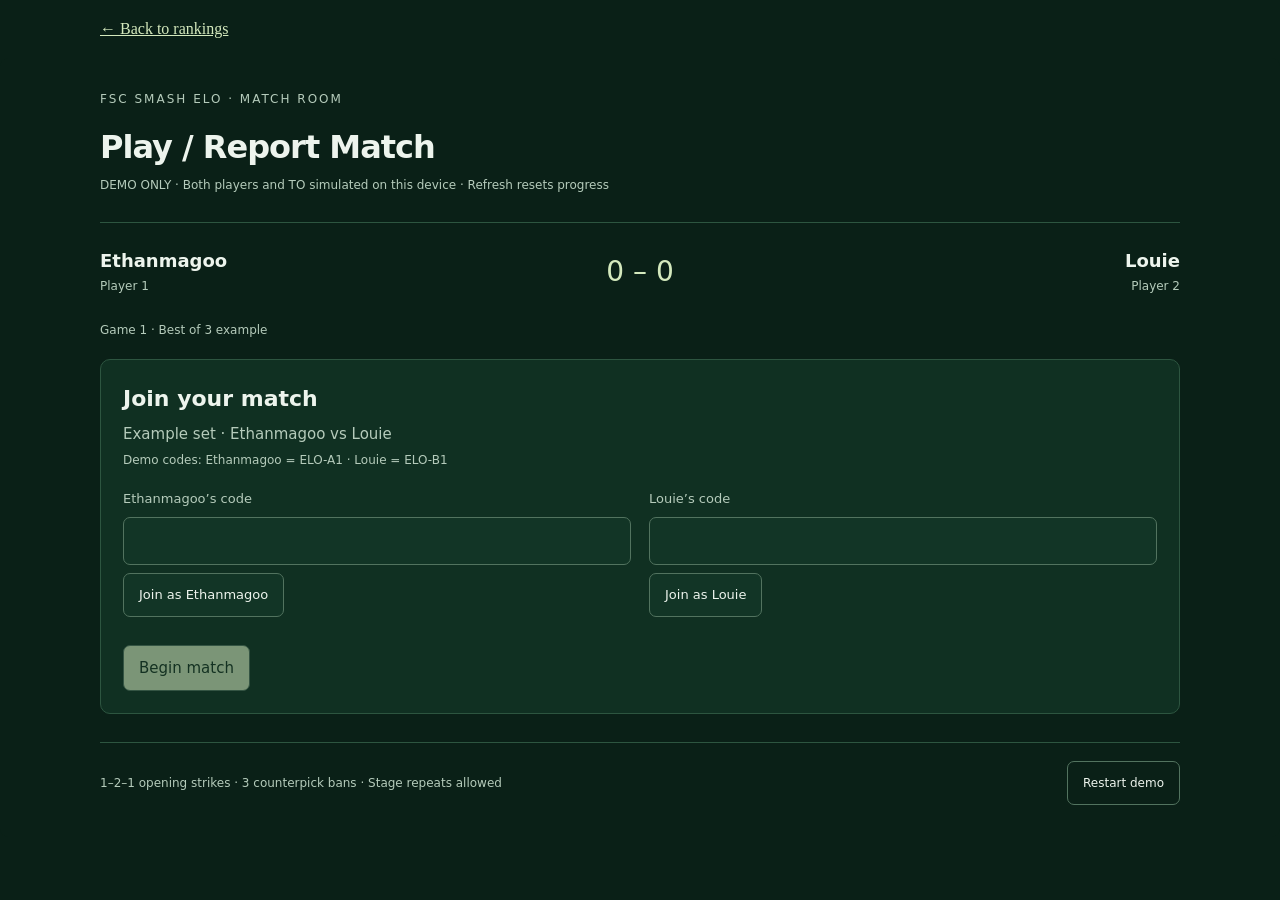
<file: firebase-experiment/public/match-demo.html>
<!doctype html>
<html lang="en"><head><meta charset="utf-8"><meta name="viewport" content="width=device-width,initial-scale=1"><title>Match flow demo · FSC Smash Elo</title><style>body{margin:0;background:#0a2017}a{color:#d4e9bd}.demo-back{display:block;max-width:1080px;margin:20px auto;padding:0 32px}</style></head><body><a class="demo-back" href="index.html">← Back to rankings</a><style>
#fsc-stage{background:#0a2017;color:#edf4ed;font:15px/1.5 system-ui,sans-serif;padding:32px;border-radius:8px}#fsc-stage *{box-sizing:border-box}#fsc-stage [hidden]{display:none!important}#fsc-stage .inner{max-width:1080px;margin:auto}#fsc-stage .eyebrow{font-size:12px;letter-spacing:2px;color:#b5cbbb;padding-right:85px}#fsc-stage h1{font-size:32px;line-height:1.2;letter-spacing:-1px;margin:20px 0 10px}#fsc-stage h2{font-size:22px;margin:0 0 8px}#fsc-stage p{color:#b5cbbb;margin:6px 0}#fsc-stage .small{font-size:12px;color:#b5cbbb}#fsc-stage header{border-bottom:1px solid #2d5540;padding-bottom:22px}#fsc-stage .scoreboard{display:grid;grid-template-columns:1fr auto 1fr;gap:20px;align-items:center;margin:24px 0}#fsc-stage .scoreboard .right{text-align:right}#fsc-stage .score{font-size:28px;color:#d4e9bd;white-space:nowrap}#fsc-stage .scoreboard strong{display:block;font-size:18px}#fsc-stage button,#fsc-stage select,#fsc-stage input{font:inherit;border:1px solid #52735f;background:#123526;color:#edf4ed;border-radius:7px;padding:11px 15px;min-height:44px}
#fsc-stage .tile{position:relative;border:2px solid #52735f;transition:border-color .15s}
#fsc-stage .tile:disabled{opacity:1;cursor:not-allowed}
#fsc-stage .tile:focus-visible{outline:3px solid #fff;outline-offset:3px}
#fsc-stage .tile .space{height:auto;aspect-ratio:16/9;position:relative;overflow:hidden;isolation:isolate;background:linear-gradient(150deg,#244f39,#10271f);letter-spacing:0}
#fsc-stage .stage-image{width:100%;height:100%;object-fit:cover;position:absolute;inset:0;z-index:1}
#fsc-stage .stage-placeholder{display:flex;flex-direction:column;align-items:center;gap:5px;text-align:center;padding:12px}
#fsc-stage .stage-placeholder b{font-size:26px;color:#e0efdc}
#fsc-stage .stage-placeholder span{font-size:11px}
#fsc-stage .strike-mark{position:absolute;inset:0;z-index:3;display:none;align-items:center;justify-content:center;background:#180a0b66}
#fsc-stage .strike-mark::before,#fsc-stage .strike-mark::after{content:"";position:absolute;width:65%;height:9px;background:#ff6969;border-radius:3px;box-shadow:0 0 0 2px #2a0d0d}
#fsc-stage .strike-mark::before{transform:rotate(35deg)}
#fsc-stage .strike-mark::after{transform:rotate(-35deg)}
#fsc-stage .tile.banned .strike-mark,#fsc-stage .tile.pending-ban .strike-mark{display:flex}
#fsc-stage .tile.pending-ban{border-color:#ffbd83}
#fsc-stage .tile.pending-ban .strike-mark{background:#180a0b33}
#fsc-stage .tile.banned{border-color:#a95454}
#fsc-stage .tile.banned .stage-image{filter:brightness(.4) saturate(.3)}
#fsc-stage .tile.banned strong{text-decoration:none}
#fsc-stage .tile.unavailable .space{filter:grayscale(1);opacity:.45}
#fsc-stage .tile.unavailable strong,#fsc-stage .tile.unavailable small{opacity:.55}
#fsc-stage .tile.picked{border-color:#d4e9bd;box-shadow:0 0 0 2px #d4e9bd}
#fsc-stage .stage-state{display:block;padding:3px 12px 12px;min-height:35px;font-size:12px;font-weight:600;color:#d4e9bd}
#fsc-stage .tile.banned .stage-state{color:#ff9898}
#fsc-stage .tile.pending-ban .stage-state{color:#ffce9d}
#fsc-stage .ready-art{position:relative;aspect-ratio:16/9;max-width:520px;background:#1c3d2d;border-radius:8px;overflow:hidden;display:flex;align-items:center;justify-content:center}
@media(prefers-reduced-motion:reduce){#fsc-stage .tile{transition:none}}

#fsc-stage input{font:inherit;border:1px solid #52735f;background:#123526;color:#edf4ed;border-radius:7px;padding:11px 15px;min-height:44px}#fsc-stage button:hover:enabled{border-color:#d4e9bd;background:#214d36}#fsc-stage button:disabled{opacity:.55}#fsc-stage button.primary{background:#d4e9bd;color:#173322}#fsc-stage .panel{background:#103022;border:1px solid #2d5540;border-radius:10px;padding:22px;margin:20px 0}#fsc-stage .pair{display:grid;grid-template-columns:1fr 1fr;gap:18px;margin:20px 0}#fsc-stage label{display:block;color:#b5cbbb;font-size:13px}#fsc-stage select{display:block;width:100%;margin-top:7px;font-size:16px}#fsc-stage .actions{display:flex;gap:12px;flex-wrap:wrap;margin-top:20px}#fsc-stage .grid{display:grid;grid-template-columns:repeat(4,minmax(0,1fr));gap:12px;margin-top:20px}#fsc-stage .tile{padding:0;text-align:left;overflow:hidden;min-width:0}#fsc-stage .tile .space{height:auto;aspect-ratio:16/9;background:#1c3d2d;display:flex;align-items:center;justify-content:center;color:#b2c7b6;font-size:12px;letter-spacing:1px}#fsc-stage .tile strong{display:block;padding:12px 12px 3px;font-size:14px;overflow-wrap:anywhere}#fsc-stage .tile small{display:block;padding:0 12px 12px;color:#b5cbbb;font-size:12px}#fsc-stage .tile[aria-pressed=true]{border:2px solid #d4e9bd;background:#294b34}#fsc-stage .tile.banned .space{background:#322e26;color:#dfc6ac}#fsc-stage .tile.banned strong{text-decoration:line-through}#fsc-stage .turn{border-left:3px solid #d4e9bd;padding-left:16px;margin-top:22px}#fsc-stage .ready-stage{font-size:30px;color:#d4e9bd;margin:18px 0;overflow-wrap:anywhere}#fsc-stage ol{color:#b5cbbb;padding-left:24px;font-size:13px}#fsc-stage footer{border-top:1px solid #2d5540;margin-top:28px;padding-top:18px;display:flex;justify-content:space-between;align-items:center;flex-wrap:wrap;gap:14px}#fsc-stage .restart{font-size:12px;background:transparent}#fsc-stage .winner-buttons{display:flex;gap:12px;flex-wrap:wrap}#fsc-stage .history-item{padding:12px 0;border-bottom:1px solid #2d5540}#fsc-stage .status{min-height:24px}@media(max-width:650px){#fsc-stage{padding:24px 16px}#fsc-stage .grid{grid-template-columns:repeat(2,minmax(0,1fr))}#fsc-stage .pair{grid-template-columns:1fr}#fsc-stage .scoreboard{gap:10px}#fsc-stage .scoreboard strong{font-size:15px}#fsc-stage h1{font-size:26px}#fsc-stage .panel{padding:16px}}
#fsc-stage input{display:block;width:100%;margin:8px 0;font-size:16px}#fsc-stage #st-joined-a,#fsc-stage #st-joined-b{display:block;margin-top:8px}#fsc-stage .panel h3{margin-top:0}


#fsc-stage .inner{max-width:1664px}
#fsc-stage .inner> :not(#st-selection){max-width:1080px;margin-left:auto;margin-right:auto}
#fsc-stage #st-selection> :not(#st-grid){max-width:1080px;margin-left:auto;margin-right:auto}
#fsc-stage #st-selection>.turn{text-align:center;border:0;padding-left:0}
#fsc-stage #st-selection>.small{text-align:center}
#fsc-stage #st-selection>.actions{justify-content:center}
#fsc-stage #st-grid{display:block}
#fsc-stage .stage-group{margin:32px 0}
#fsc-stage .stage-group h3{text-align:center;color:#b5cbbb;font-size:14px;font-weight:500;letter-spacing:1px;margin:0 0 18px}
#fsc-stage .stage-row{display:flex;flex-wrap:wrap;justify-content:center;gap:24px 16px}
#fsc-stage .stage-row .tile{flex:0 1 320px;max-width:100%;display:flex;flex-direction:column;text-align:center;background:transparent;border:0;cursor:pointer;border-radius:8px}
#fsc-stage .stage-row .tile:hover:enabled,#fsc-stage .stage-row .tile[aria-pressed=true]{background:transparent;border:0}
#fsc-stage .tile .space{width:100%;flex-shrink:0;border-radius:8px}
#fsc-stage .stage-caption{display:flex;flex:1;flex-direction:column;width:100%;background:transparent;color:#edf4ed;text-align:center}
#fsc-stage .tile strong{padding:12px 0 3px;font-size:16px;min-height:0}
#fsc-stage .tile small{display:none}
#fsc-stage .tile .stage-state{color:#b5cbbb;padding:0;min-height:18px;font-size:12px;font-weight:400}
#fsc-stage .tile.banned strong{text-decoration:none}
#fsc-stage .tile.banned .stage-state,#fsc-stage .tile.pending-ban .stage-state{color:#ff9898}
#fsc-stage .tile.banned{opacity:1}
#fsc-stage .tile.pending-ban .stage-image{filter:brightness(.55) saturate(.5)}
#fsc-stage .tile.picked{box-shadow:none}
#fsc-stage .tile.picked .space{box-shadow:inset 0 0 0 3px #d4e9bd;outline:3px solid #d4e9bd;outline-offset:-3px}
#fsc-stage .tile.picked .stage-state{color:#d4e9bd}
#fsc-stage .strike-mark::before,#fsc-stage .strike-mark::after{height:11px}
#fsc-stage #st-ready{text-align:center}
#fsc-stage .ready-art{width:100%;margin:20px auto 0}
#fsc-stage #st-ready .actions{justify-content:center}
#fsc-stage button:focus-visible,#fsc-stage select:focus-visible{outline:3px solid #d4e9bd;outline-offset:3px}

#fsc-stage .stage-check{position:absolute;inset:0;z-index:4;display:flex;align-items:center;justify-content:center;pointer-events:none;transform:translateY(-12%);background:#06201522}
#fsc-stage .stage-check::after{content:"";width:30%;height:80%;border-right:12px solid #91ed6a;border-bottom:12px solid #91ed6a;transform:rotate(45deg);filter:drop-shadow(0 2px 3px #071b12)}
</style>
<div id="fsc-stage"><div class="inner"><header><div class="eyebrow">FSC SMASH ELO · MATCH ROOM</div><h1>Play / Report Match</h1><p class="small">DEMO ONLY · Both players and TO simulated on this device · Refresh resets progress</p></header>
<div class="scoreboard"><div><strong>Ethanmagoo</strong><span class="small">Player 1</span></div><div class="score" id="st-score">0 – 0</div><div class="right"><strong>Louie</strong><span class="small">Player 2</span></div></div>
<p id="st-game" class="small">Game 1 · Best of 3 example</p>
<section id="st-join" class="panel"><h2>Join your match</h2><p>Example set · Ethanmagoo vs Louie</p><p class="small">Demo codes: Ethanmagoo = ELO-A1 · Louie = ELO-B1</p><div class="pair"><label>Ethanmagoo’s code<input id="st-code-a" autocomplete="off"><button id="st-join-a" type="button">Join as Ethanmagoo</button><span id="st-joined-a" role="status"></span></label><label>Louie’s code<input id="st-code-b" autocomplete="off"><button id="st-join-b" type="button">Join as Louie</button><span id="st-joined-b" role="status"></span></label></div><button id="st-begin" type="button" class="primary" disabled>Begin match</button></section>
<section id="st-characters" class="panel" hidden><h2>Choose characters</h2><p id="st-character-game"></p><div class="pair"><label>Ethanmagoo<select id="st-char-a"><option>Kazuya</option><option>Mario</option><option>Cloud</option><option>Palutena</option></select></label><label>Louie<select id="st-char-b"><option>Mii Brawler</option><option>Mario</option><option>Cloud</option><option>Palutena</option></select></label></div><p class="small">Sample character menu · Choose again for each game</p><button id="st-characters-next" type="button" class="primary">Continue to stages</button></section>
<section id="st-agree" class="panel"><h2>Agree on a stage?</h2><p>Choose the same stage to skip striking. Either player can opt for the standard process.</p><div class="pair"><label>Ethanmagoo’s choice<select id="st-choice-a"></select></label><label>Louie’s choice<select id="st-choice-b"></select></label></div><p id="st-agree-status" class="status" role="status"></p><div class="actions"><button id="st-agree-confirm" class="primary" type="button" disabled>Confirm agreed stage</button><button id="st-standard" type="button">Use stage striking</button></div></section>
<section id="st-selection" hidden><div class="turn"><h2 id="st-turn"></h2><p id="st-instruction"></p></div><p class="small">Tap stage cards to select strikes. Tap again to undo before confirming.</p><div id="st-grid" class="grid"></div><div class="actions"><button id="st-confirm" class="primary" type="button" disabled>Confirm</button></div><p id="st-progress" class="small" role="status"></p><ol id="st-log"></ol></section>
<section id="st-ready" class="panel" hidden><p class="small">STAGE LOCKED</p><h2 id="st-ready-title">Ready for game 1</h2><div id="st-stage-art" class="ready-art"></div><div id="st-stage-name" class="ready-stage"></div><p id="st-method"></p><p class="small">Record this game’s winner. Both players review the complete record before TO approval.</p><div class="actions winner-buttons"><button type="button" id="st-win-a">Ethanmagoo wins</button><button type="button" id="st-win-b">Louie wins</button></div></section>
<section id="st-complete" class="panel" hidden><h2 id="st-result"></h2><p id="st-review-status" role="status">Both players must confirm the game record below.</p><div class="actions" id="st-confirmations"><button id="st-confirm-a" type="button">Ethanmagoo confirms</button><button id="st-confirm-b" type="button">Louie confirms</button><button id="st-correct" type="button">Correct last game</button></div><div id="st-report-message" class="turn" hidden><h3>Awaiting TO approval</h3><p id="st-to-message"></p><p class="small">Results remain pending. No official statistics or Elo changes yet.</p></div><section id="st-admin" class="panel" hidden><h3>TO review · Demo controls</h3><p>Review both player confirmations and the recorded games.</p><div class="actions"><button type="button" class="primary" id="st-approve">Approve final result</button><button type="button" id="st-request-correction">Request correction</button></div></section></section>
<section id="st-history" hidden><h2>Games played</h2><div id="st-games"></div></section>
<footer><span class="small">1–2–1 opening strikes · 3 counterpick bans · Stage repeats allowed</span><button type="button" class="restart" id="st-restart">Restart demo</button></footer></div></div>
<script>
(()=>{const root=document.getElementById('fsc-stage'),q=id=>root.querySelector('#st-'+id);const names=['Ethanmagoo','Louie'];const stages=[{name:'Pokémon Stadium 2',short:'PS2'},{name:'Small Battlefield',short:'SBF'},{name:'Battlefield',short:'BF'},{name:'Town and City',short:'T&C'},{name:'Smashville',short:'SV'},{name:'Final Destination',short:'FD',counter:true},{name:'Kalos Pokémon League',short:'KALOS',counter:true},{name:'Hollow Bastion',short:'HB',counter:true}];const stageImages={'PS2':'pokemon-stadium-2.jpg','SBF':'small-battlefield.jpg','BF':'battlefield.jpg','T&C':'town-and-city.jpg','SV':'smashville.jpg','FD':'final-destination.jpg','KALOS':'kalos-pokemon-league.jpg','HB':'hollow-bastion.jpg'};
function artwork(stage){const space=document.createElement('span');space.className='space';const fallback=document.createElement('span');fallback.className='stage-placeholder';const abbreviation=document.createElement('b');abbreviation.textContent=stage.short;const note=document.createElement('span');note.textContent='Stage image unavailable';fallback.append(abbreviation,note);const image=document.createElement('img');image.className='stage-image';image.alt='';image.src='assets/stages/'+stageImages[stage.short];image.addEventListener('error',()=>image.remove(),{once:true});image.addEventListener('load',()=>fallback.hidden=true,{once:true});space.append(fallback,image);return space}
let joined=[false,false],confirmed=[false,false],records=[],game=1,wins=[0,0],previous=null,first=null,step=0,banned=new Set(),selected=new Set(),locked=null,phase='agreement';const available=()=>stages.filter(s=>game>1||!s.counter);
function visibility(id){['join','characters','agree','selection','ready','complete'].forEach(x=>q(x).hidden=x!==id)}
function prepare(){phase='characters';q('character-game').textContent=`Game ${game} · Confirm each player’s character`;banned=new Set();selected=new Set();step=0;locked=null;q('game').textContent=`Game ${game} · Best of 3 example`;q('score').textContent=wins.join(' – ');q('standard').textContent=game===1?'Randomize first striker':'Use winner’s stage bans';for(const id of ['choice-a','choice-b']){q(id).replaceChildren();const blank=document.createElement('option');blank.value='';blank.textContent='Choose a stage or use standard rules';q(id).append(blank);for(const s of available()){const opt=document.createElement('option');opt.value=s.name;opt.textContent=s.name;q(id).append(opt)}}q('log').replaceChildren();checkAgreement();visibility('characters')}
function checkAgreement(){const a=q('choice-a').value,b=q('choice-b').value;const equal=!!a&&a===b;q('agree-confirm').disabled=!equal;q('agree-status').textContent=equal?`Both selected ${a}. Ready to confirm.`:a&&b?'Different choices. Agree on one stage or use the standard process.':'Waiting for both players to choose.'}
function appendLog(message){const li=document.createElement('li');li.textContent=message;q('log').append(li)}
function actor(){return game===1?(step===1?1-first:first):(step===0?previous:1-previous)}
function quota(){return game===1?[1,2,1][step]:(step===0?3:1)}
function picking(){return game>1&&step===1}
function stageCheck(){const check=document.createElement('span');check.className='stage-check';check.setAttribute('aria-hidden','true');return check}
function render(focusStage){
const who=names[actor()],need=quota(),pick=picking();
q('turn').textContent=`${who}: ${pick?'Choose a stage':`${game===1?'Strike':'Ban'} ${need} stage${need>1?'s':''}`}`;
q('instruction').textContent=game===1?`${names[first]} was randomly selected to strike first · Step ${step+1} of 3`:pick?'Choose from the five remaining stages. Previously won stages are allowed.':`${who} won the previous game. Ban 3 of the 8 stages.`;
q('grid').replaceChildren();
const rows={};
for(const [key,label] of [['starters','Starter stages'],['counterpicks','Counterpick stages']]){
if(key==='counterpicks'&&game===1)continue;
const group=document.createElement('section');group.className='stage-group';
const heading=document.createElement('h3');heading.id='st-'+key+'-heading';heading.textContent=label;
const row=document.createElement('div');row.className='stage-row';row.id='st-'+key;row.setAttribute('role','group');row.setAttribute('aria-labelledby',heading.id);
group.append(heading,row);q('grid').append(group);rows[key]=row;
}
for(const s of available()){
const isBanned=banned.has(s.name),unavailable=game===1&&s.counter,chosen=selected.has(s.name);
const button=document.createElement('button');button.type='button';
button.className='tile'+(isBanned?' banned':'')+(unavailable?' unavailable':'')+(chosen?(pick?' picked':' pending-ban'):'');
button.disabled=isBanned||unavailable;button.setAttribute('aria-pressed',String(chosen));
const state=isBanned?'Struck':unavailable?'Available from game 2':chosen?(pick?'Selected stage':'Strike selected — confirm below'):(pick?'Choose this stage':'Tap to strike');
button.setAttribute('aria-label',s.name+' — '+state);
const space=artwork(s),cross=document.createElement('span');cross.className='strike-mark';cross.setAttribute('aria-hidden','true');space.append(cross);if(chosen&&pick)space.append(stageCheck());
const title=document.createElement('strong');title.textContent=s.name;
const sub=document.createElement('small');sub.textContent=s.counter?'Counterpick':'Starter';
const badge=document.createElement('span');badge.className='stage-state';badge.textContent=state;
const caption=document.createElement('span');caption.className='stage-caption';caption.append(title,sub,badge);button.append(space,caption);
button.addEventListener('click',()=>{if(selected.has(s.name))selected.delete(s.name);else if(selected.size<need)selected.add(s.name);render(s.name)});
rows[s.counter?'counterpicks':'starters'].append(button);if(focusStage===s.name)button.focus({preventScroll:true});
}
q('confirm').disabled=selected.size!==need;q('confirm').textContent=pick?'Confirm stage':`Confirm ${need} ban${need>1?'s':''}`;
q('progress').textContent=`${selected.size} of ${need} selected`;
}
function lock(stage,method){phase='ready';locked=stage;visibility('ready');q('ready-title').textContent=`Ready for game ${game}`;q('stage-name').textContent=stage;const art=artwork(stages.find(s=>s.name===stage));q('stage-art').replaceChildren(...art.childNodes);q('method').textContent=method}
q('choice-a').addEventListener('change',checkAgreement);q('choice-b').addEventListener('change',checkAgreement);q('agree-confirm').addEventListener('click',()=>{if(q('choice-a').value&&q('choice-a').value===q('choice-b').value)lock(q('choice-a').value,'Selected by mutual agreement')});
q('standard').addEventListener('click',()=>{if(phase!=='agreement')return;phase='striking';if(game===1){first=crypto.getRandomValues(new Uint32Array(1))[0]%2;appendLog(`${names[first]} randomly selected to strike first.`)}visibility('selection');render()});
q('confirm').addEventListener('click',()=>{if(phase!=='striking'||selected.size!==quota())return;if(picking()){lock([...selected][0],`${names[actor()]}’s counterpick`);return}appendLog(`${names[actor()]} banned ${[...selected].join(', ')}.`);selected.forEach(s=>banned.add(s));selected.clear();step++;if(game===1&&step===3){lock(available().find(s=>!banned.has(s.name)).name,'Remaining starter after 1–2–1 striking')}else render()});
function win(player){if(phase!=='ready')return;records.push({winner:player,stage:locked,characters:[q('char-a').value,q('char-b').value]});wins[player]++;previous=player;const item=document.createElement('div');item.className='history-item';item.textContent=`Game ${game} · ${locked} · ${q('char-a').value} vs ${q('char-b').value} · ${names[player]} wins`;q('games').append(item);q('history').hidden=false;q('score').textContent=wins.join(' – ');if(wins[player]===2){phase='review';confirmed=[false,false];q('confirmations').hidden=false;q('report-message').hidden=true;q('admin').hidden=true;['confirm-a','confirm-b'].forEach(id=>q(id).disabled=false);q('review-status').textContent='Both players must confirm the game record below.';visibility('complete');q('result').textContent=`${names[player]} wins the set ${wins[player]}–${wins[1-player]}`}else{game++;prepare()}}
q('win-a').addEventListener('click',()=>win(0));q('win-b').addEventListener('click',()=>win(1));q('restart').addEventListener('click',()=>{game=1;wins=[0,0];previous=null;first=null;q('score').textContent='0 – 0';q('game').textContent='Game 1 · Best of 3 example';q('games').replaceChildren();q('history').hidden=true;joined=[false,false];records=[];confirmed=[false,false];q('begin').disabled=true;['a','b'].forEach(side=>{q('code-'+side).value='';q('joined-'+side).textContent='';q('join-'+side).disabled=false});phase='join';visibility('join')});
['a','b'].forEach((side,i)=>{q('join-'+side).addEventListener('click',()=>{if(phase!=='join')return;const valid=q('code-'+side).value.trim().toUpperCase()===(i===0?'ELO-A1':'ELO-B1');q('joined-'+side).textContent=valid?'Joined · No TO approval needed':'Incorrect demo code';if(valid){joined[i]=true;q('join-'+side).disabled=true;}q('begin').disabled=!joined.every(Boolean)});q('confirm-'+side).addEventListener('click',()=>{if(phase!=='review')return;confirmed[i]=true;q('confirm-'+side).disabled=true;q('review-status').textContent=`${confirmed.filter(Boolean).length}/2 players confirmed`;if(confirmed.every(Boolean)){phase='pending';q('confirmations').hidden=true;q('report-message').hidden=false;q('admin').hidden=false;const winner=wins[0]>wins[1]?0:1;q('to-message').textContent=`Please report your score to the TO: ${names[winner]} defeated ${names[1-winner]} ${wins[winner]}–${wins[1-winner]}.`;q('review-status').textContent='Both players confirmed · Awaiting TO approval';}})});
q('begin').addEventListener('click',()=>{if(joined.every(Boolean)&&phase==='join')prepare()});
q('characters-next').addEventListener('click',()=>{if(phase==='characters'){phase='agreement';visibility('agree')}});
function correct(){if(!['review','pending'].includes(phase))return;const last=records.pop();wins[last.winner]--;q('games').lastElementChild.remove();previous=records.length?records.at(-1).winner:null;confirmed=[false,false];q('score').textContent=wins.join(' – ');lock(last.stage,'Correction requested · Re-enter the winner of this game. Both players must reconfirm the set.');}
q('correct').addEventListener('click',correct);q('request-correction').addEventListener('click',correct);
q('approve').addEventListener('click',()=>{if(phase!=='pending'||!confirmed.every(Boolean))return;phase='approved';q('admin').hidden=true;q('report-message').hidden=true;q('review-status').textContent='Approved in this demo. In the initial live workflow, the TO still enters the official score in Challonge or start.gg. No real data was sent.'});
phase='join';visibility('join');})();
</script>
</body></html>
</file>
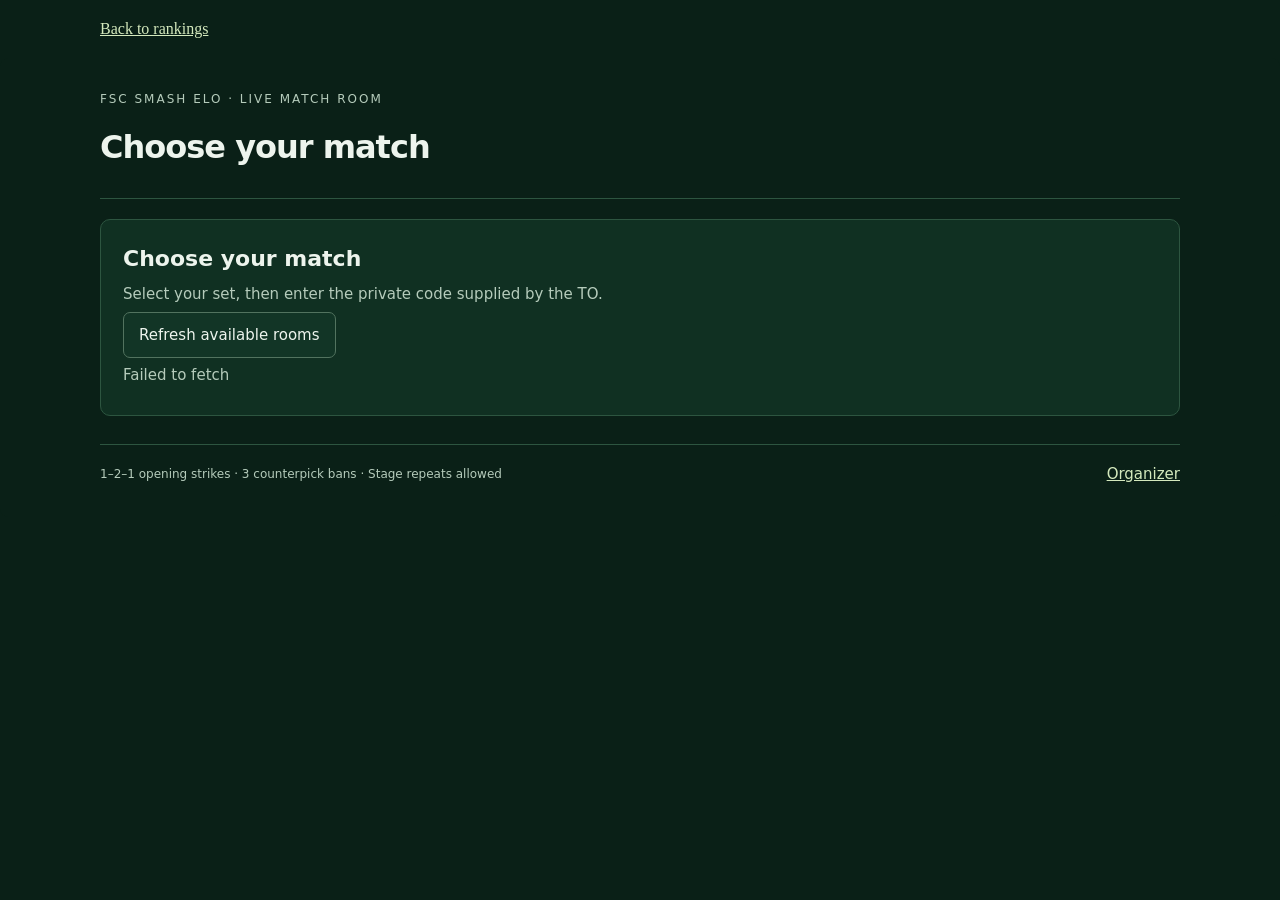
<file: firebase-experiment/public/match.html>
<!doctype html>
<html lang="en"><head><meta charset="utf-8"><meta name="viewport" content="width=device-width,initial-scale=1"><meta name="referrer" content="no-referrer"><title>Play match · FSC Smash Elo</title><style>body{margin:0;background:#0a2017}a{color:#d4e9bd}.demo-back{display:block;max-width:1080px;margin:20px auto;padding:0 32px}

#fsc-stage{background:#0a2017;color:#edf4ed;font:15px/1.5 system-ui,sans-serif;padding:32px;border-radius:8px}#fsc-stage *{box-sizing:border-box}#fsc-stage [hidden]{display:none!important}#fsc-stage .inner{max-width:1080px;margin:auto}#fsc-stage .eyebrow{font-size:12px;letter-spacing:2px;color:#b5cbbb;padding-right:85px}#fsc-stage h1{font-size:32px;line-height:1.2;letter-spacing:-1px;margin:20px 0 10px}#fsc-stage h2{font-size:22px;margin:0 0 8px}#fsc-stage p{color:#b5cbbb;margin:6px 0}#fsc-stage .small{font-size:12px;color:#b5cbbb}#fsc-stage header{border-bottom:1px solid #2d5540;padding-bottom:22px}#fsc-stage .scoreboard{display:grid;grid-template-columns:1fr auto 1fr;gap:20px;align-items:center;margin:24px 0}#fsc-stage .scoreboard .right{text-align:right}#fsc-stage .score{font-size:28px;color:#d4e9bd;white-space:nowrap}#fsc-stage .scoreboard strong{display:block;font-size:18px}#fsc-stage button,#fsc-stage select,#fsc-stage input{font:inherit;border:1px solid #52735f;background:#123526;color:#edf4ed;border-radius:7px;padding:11px 15px;min-height:44px}
#fsc-stage .tile{position:relative;border:2px solid #52735f;transition:border-color .15s}
#fsc-stage .tile:disabled{opacity:1;cursor:not-allowed}
#fsc-stage .tile:focus-visible{outline:3px solid #fff;outline-offset:3px}
#fsc-stage .tile .space{height:auto;aspect-ratio:16/9;position:relative;overflow:hidden;isolation:isolate;background:linear-gradient(150deg,#244f39,#10271f);letter-spacing:0}
#fsc-stage .stage-image{width:100%;height:100%;object-fit:cover;position:absolute;inset:0;z-index:1}
#fsc-stage .stage-placeholder{display:flex;flex-direction:column;align-items:center;gap:5px;text-align:center;padding:12px}
#fsc-stage .stage-placeholder b{font-size:26px;color:#e0efdc}
#fsc-stage .stage-placeholder span{font-size:11px}
#fsc-stage .strike-mark{position:absolute;inset:0;z-index:3;display:none;align-items:center;justify-content:center;background:#180a0b66}
#fsc-stage .strike-mark::before,#fsc-stage .strike-mark::after{content:"";position:absolute;width:65%;height:9px;background:#ff6969;border-radius:3px;box-shadow:0 0 0 2px #2a0d0d}
#fsc-stage .strike-mark::before{transform:rotate(35deg)}
#fsc-stage .strike-mark::after{transform:rotate(-35deg)}
#fsc-stage .tile.banned .strike-mark,#fsc-stage .tile.pending-ban .strike-mark{display:flex}
#fsc-stage .tile.pending-ban{border-color:#ffbd83}
#fsc-stage .tile.pending-ban .strike-mark{background:#180a0b33}
#fsc-stage .tile.banned{border-color:#a95454}
#fsc-stage .tile.banned .stage-image{filter:brightness(.4) saturate(.3)}
#fsc-stage .tile.banned strong{text-decoration:none}
#fsc-stage .tile.unavailable .space{filter:grayscale(1);opacity:.45}
#fsc-stage .tile.unavailable strong,#fsc-stage .tile.unavailable small{opacity:.55}
#fsc-stage .tile.picked{border-color:#d4e9bd;box-shadow:0 0 0 2px #d4e9bd}
#fsc-stage .stage-state{display:block;padding:3px 12px 12px;min-height:35px;font-size:12px;font-weight:600;color:#d4e9bd}
#fsc-stage .tile.banned .stage-state{color:#ff9898}
#fsc-stage .tile.pending-ban .stage-state{color:#ffce9d}
#fsc-stage .ready-art{position:relative;aspect-ratio:16/9;max-width:520px;background:#1c3d2d;border-radius:8px;overflow:hidden;display:flex;align-items:center;justify-content:center}
@media(prefers-reduced-motion:reduce){#fsc-stage .tile{transition:none}}

#fsc-stage input{font:inherit;border:1px solid #52735f;background:#123526;color:#edf4ed;border-radius:7px;padding:11px 15px;min-height:44px}#fsc-stage button:hover:enabled{border-color:#d4e9bd;background:#214d36}#fsc-stage button:disabled{opacity:.55}#fsc-stage button.primary{background:#d4e9bd;color:#173322}#fsc-stage .panel{background:#103022;border:1px solid #2d5540;border-radius:10px;padding:22px;margin:20px 0}#fsc-stage .pair{display:grid;grid-template-columns:1fr 1fr;gap:18px;margin:20px 0}#fsc-stage label{display:block;color:#b5cbbb;font-size:13px}#fsc-stage select{display:block;width:100%;margin-top:7px;font-size:16px}#fsc-stage .actions{display:flex;gap:12px;flex-wrap:wrap;margin-top:20px}#fsc-stage .grid{display:grid;grid-template-columns:repeat(4,minmax(0,1fr));gap:12px;margin-top:20px}#fsc-stage .tile{padding:0;text-align:left;overflow:hidden;min-width:0}#fsc-stage .tile .space{height:auto;aspect-ratio:16/9;background:#1c3d2d;display:flex;align-items:center;justify-content:center;color:#b2c7b6;font-size:12px;letter-spacing:1px}#fsc-stage .tile strong{display:block;padding:12px 12px 3px;font-size:14px;overflow-wrap:anywhere}#fsc-stage .tile small{display:block;padding:0 12px 12px;color:#b5cbbb;font-size:12px}#fsc-stage .tile[aria-pressed=true]{border:2px solid #d4e9bd;background:#294b34}#fsc-stage .tile.banned .space{background:#322e26;color:#dfc6ac}#fsc-stage .tile.banned strong{text-decoration:line-through}#fsc-stage .turn{border-left:3px solid #d4e9bd;padding-left:16px;margin-top:22px}#fsc-stage .ready-stage{font-size:30px;color:#d4e9bd;margin:18px 0;overflow-wrap:anywhere}#fsc-stage ol{color:#b5cbbb;padding-left:24px;font-size:13px}#fsc-stage footer{border-top:1px solid #2d5540;margin-top:28px;padding-top:18px;display:flex;justify-content:space-between;align-items:center;flex-wrap:wrap;gap:14px}#fsc-stage .restart{font-size:12px;background:transparent}#fsc-stage .winner-buttons{display:flex;gap:12px;flex-wrap:wrap}#fsc-stage .history-item{padding:12px 0;border-bottom:1px solid #2d5540}#fsc-stage .status{min-height:24px}@media(max-width:650px){#fsc-stage{padding:24px 16px}#fsc-stage .grid{grid-template-columns:repeat(2,minmax(0,1fr))}#fsc-stage .pair{grid-template-columns:1fr}#fsc-stage .scoreboard{gap:10px}#fsc-stage .scoreboard strong{font-size:15px}#fsc-stage h1{font-size:26px}#fsc-stage .panel{padding:16px}}
#fsc-stage input{display:block;width:100%;margin:8px 0;font-size:16px}#fsc-stage #st-joined-a,#fsc-stage #st-joined-b{display:block;margin-top:8px}#fsc-stage .panel h3{margin-top:0}


#fsc-stage .inner{max-width:1664px}
#fsc-stage .inner> :not(#st-selection){max-width:1080px;margin-left:auto;margin-right:auto}
#fsc-stage #st-selection> :not(#st-grid){max-width:1080px;margin-left:auto;margin-right:auto}
#fsc-stage #st-selection>.turn{text-align:center;border:0;padding-left:0}
#fsc-stage #st-selection>.small{text-align:center}
#fsc-stage #st-selection>.actions{justify-content:center}
#fsc-stage #st-grid{display:block}
#fsc-stage .stage-group{margin:32px 0}
#fsc-stage .stage-group h3{text-align:center;color:#b5cbbb;font-size:14px;font-weight:500;letter-spacing:1px;margin:0 0 18px}
#fsc-stage .stage-row{display:flex;flex-wrap:wrap;justify-content:center;gap:24px 16px}
#fsc-stage .stage-row .tile{flex:0 1 320px;max-width:100%;display:flex;flex-direction:column;text-align:center;background:transparent;border:0;cursor:pointer;border-radius:8px}
#fsc-stage .stage-row .tile:hover:enabled,#fsc-stage .stage-row .tile[aria-pressed=true]{background:transparent;border:0}
#fsc-stage .tile .space{width:100%;flex-shrink:0;border-radius:8px}
#fsc-stage .stage-caption{display:flex;flex:1;flex-direction:column;width:100%;background:transparent;color:#edf4ed;text-align:center}
#fsc-stage .tile strong{padding:12px 0 3px;font-size:16px;min-height:0}
#fsc-stage .tile small{display:none}
#fsc-stage .tile .stage-state{color:#b5cbbb;padding:0;min-height:18px;font-size:12px;font-weight:400}
#fsc-stage .tile.banned strong{text-decoration:none}
#fsc-stage .tile.banned .stage-state,#fsc-stage .tile.pending-ban .stage-state{color:#ff9898}
#fsc-stage .tile.banned{opacity:1}
#fsc-stage .tile.pending-ban .stage-image{filter:brightness(.55) saturate(.5)}
#fsc-stage .tile.picked{box-shadow:none}
#fsc-stage .tile.picked .space{box-shadow:inset 0 0 0 3px #d4e9bd;outline:3px solid #d4e9bd;outline-offset:-3px}
#fsc-stage .tile.picked .stage-state{color:#d4e9bd}
#fsc-stage .strike-mark::before,#fsc-stage .strike-mark::after{height:11px}
#fsc-stage #st-ready{text-align:center}
#fsc-stage .ready-art{width:100%;margin:20px auto 0}
#fsc-stage #st-ready .actions{justify-content:center}
#fsc-stage button:focus-visible,#fsc-stage select:focus-visible{outline:3px solid #d4e9bd;outline-offset:3px}

#fsc-stage .stage-check{position:absolute;inset:0;z-index:4;display:flex;align-items:center;justify-content:center;pointer-events:none;transform:translateY(-12%);background:#06201522}
#fsc-stage .stage-check::after{content:"";width:30%;height:80%;border-right:12px solid #91ed6a;border-bottom:12px solid #91ed6a;transform:rotate(45deg);filter:drop-shadow(0 2px 3px #071b12)}
#fsc-stage .room-choice{display:block;width:100%;text-align:left;margin-top:12px;white-space:normal;overflow-wrap:anywhere}#fsc-stage .room-choice strong,#fsc-stage .room-choice small{display:block}#fsc-stage .lobby-group{margin-top:24px}
</style></head><body><a class="demo-back" href="index.html">Back to rankings</a><div id="fsc-stage"><div class="inner">
<header><div class="eyebrow">FSC SMASH ELO · LIVE MATCH ROOM</div><h1 id="match-title">Join your set</h1><p id="room-label"></p></header>
<p id="connection" role="status" aria-live="polite"></p>
<section id="room-picker" class="panel" hidden><h2>Choose your match</h2><p>Select your set, then enter the private code supplied by the TO.</p><button id="reload-rooms" type="button">Refresh available rooms</button><p id="lobby-status" role="status"></p><div id="available-rooms"></div></section>
<p id="back-to-rooms" hidden><a href="match.html">Choose a different match</a></p>
<form id="join-form" class="panel"><label>Your player code<input id="player-code" required autocomplete="off" spellcheck="false" maxlength="24" inputmode="numeric" placeholder="6-digit code"></label><button class="primary" type="submit">Join match</button><p class="small">Use the code supplied by the TO for your side of this set.</p></form>
<div id="player-identity" hidden><p id="your-name"></p><button id="leave-room" type="button">Leave this device</button></div>
<div id="score" class="scoreboard" hidden></div>
<section id="controls" class="panel" hidden></section>
<section id="st-selection" hidden><div class="turn"><h2 id="st-turn"></h2><p id="st-instruction"></p></div><div id="st-grid"></div><div class="actions"><button id="stage-submit" class="primary" type="button" disabled>Confirm</button></div><p id="stage-progress" class="small"></p></section>
<section id="st-ready" class="panel" hidden><p class="small">STAGE LOCKED</p><h2 id="ready-title"></h2><div id="stage-art" class="ready-art"></div><div id="stage-name" class="ready-stage"></div><p id="result-status" role="status"></p><div id="result-buttons" class="actions"></div></section>
<section id="game-history" hidden><h2>Game record</h2><div id="game-records"></div></section>
<footer><span class="small">1–2–1 opening strikes · 3 counterpick bans · Stage repeats allowed</span><a href="organizer.html">Organizer</a></footer>
</div></div><script type="module" src="match.js"></script></body></html>
</file>
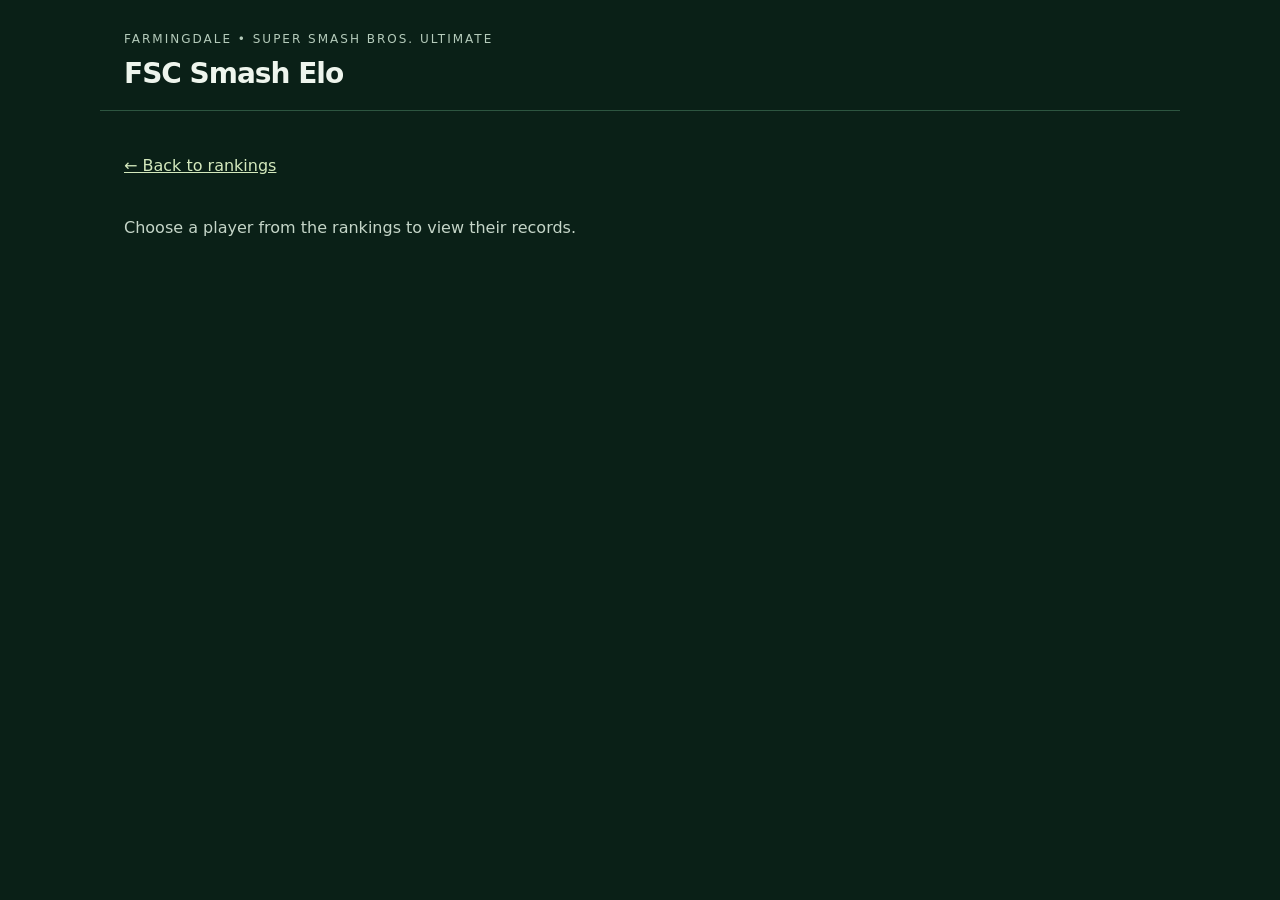
<file: firebase-experiment/public/player.html>
<!doctype html>
<html lang="en">
<head>
<meta charset="utf-8"><meta name="viewport" content="width=device-width,initial-scale=1">
<title>Player records · FSC Smash Elo</title><link rel="stylesheet" href="style.css">
</head>
<body>
<header class="profile-header"><span class="eyebrow">FARMINGDALE • SUPER SMASH BROS. ULTIMATE</span><p class="brand-title"><a href="index.html">FSC Smash Elo</a></p></header>
<main>
<nav class="back-nav" aria-label="Player navigation"><a id="back-rankings" href="index.html">← Back to rankings</a></nav>
<p id="status" role="status">Loading player records…</p>
<div id="player-content" hidden>
<div class="player-heading"><span id="player-icon"></span><div><p id="player-rank"></p><h1 id="player-name"></h1></div></div>
<section class="stats" aria-label="Player totals"><div><strong id="player-elo">—</strong>Elo</div><div><strong id="player-record">—</strong>sets W–L</div><div><strong id="player-events">—</strong>tournament appearances</div></section>
<div class="profile-tabs" role="tablist" aria-label="Player records">
<button id="history-tab" type="button" role="tab" aria-selected="true" aria-controls="history-panel">Set History</button>
<button id="h2h-tab" type="button" role="tab" aria-selected="false" aria-controls="h2h-panel" tabindex="-1">Head-to-Head</button>
<button id="stats-tab" type="button" role="tab" aria-selected="false" aria-controls="stats-panel" tabindex="-1">Stats</button>
</div>
<section id="history-panel" role="tabpanel" aria-labelledby="history-tab"><div class="section-head"><h2>Set history</h2><span class="section-note">Newest tournaments first</span></div><div id="event-history"></div></section>
<section id="h2h-panel" role="tabpanel" aria-labelledby="h2h-tab" hidden>
<div class="section-head"><h2>Head-to-head</h2><span class="section-note">All tournaments · Sets, not games</span></div>
<p class="section-note">Select an opponent to view your sets against them.</p>
<div class="scroll"><table class="h2h-table"><thead><tr><th scope="col">Opponent</th><th scope="col">Won</th><th scope="col">Lost</th><th scope="col">Win rate</th></tr></thead><tbody id="h2h-rows"></tbody></table></div>
<p id="h2h-empty" hidden>No completed sets yet.</p>
<section id="rival-details" hidden><div class="section-head"><h2 id="rival-title" tabindex="-1"></h2><button type="button" id="close-rival">Close matchup</button></div><p id="rival-record"></p><div id="rival-events"></div></section>
</section>
<section id="stats-panel" role="tabpanel" aria-labelledby="stats-tab" hidden>
<section id="elo-progress"></section>
<div class="section-head"><h2>Game statistics</h2><label>Playing as<select id="character-filter"><option value="">All characters</option></select></label></div>
<p id="game-coverage" class="section-note"></p><p id="filtered-games" class="section-note" role="status"></p>
<p id="stats-empty">No confirmed game details yet. Stage and character records will appear once game reports are recorded and confirmed. Historical set scores alone do not contain this information.</p>
<div id="game-stat-tables" class="game-stat-grid" hidden>
<div><h3>Stages played</h3><table class="game-stat-table"><thead><tr><th scope="col">Stage</th><th scope="col">W–L</th><th scope="col">Win rate</th></tr></thead><tbody id="stage-rows"></tbody></table></div>
<div><h3>Against characters</h3><table class="game-stat-table"><thead><tr><th scope="col">Opponent character</th><th scope="col">W–L</th><th scope="col">Win rate</th></tr></thead><tbody id="character-rows"></tbody></table></div>
</div><p class="section-note">Game wins and losses · Only confirmed details matching official set results count. Elo still updates once per set.</p></section>
<footer class="profile-footer">Ratings start at 1000. Fixed K = 64 per set. Game scores do not affect Elo.</footer>
</div>
</main><script type="module" src="player.js"></script>
</body></html>
</file>
<file: firebase-experiment/public/style.css>
:root{color-scheme:dark;font-family:system-ui,sans-serif;background:#0a2017;color:#e9f0e9}*{box-sizing:border-box}body{margin:0}header,main{max-width:1080px;margin:auto;padding:36px 24px}header{padding-top:70px;border-bottom:1px solid #2d5540}.eyebrow{font-size:12px;letter-spacing:2px;color:#b5cbbb}h1{font-size:clamp(38px,7vw,70px);letter-spacing:-3px;margin:16px 0}h1 span{color:#d4e9bd}header p,footer{color:#b5cbbb}section{margin:24px 0 40px}.stats{display:grid;grid-template-columns:repeat(3,minmax(0,1fr));gap:16px}.stats div{overflow-wrap:anywhere;padding:22px;background:#123526;border:1px solid #2d5540;border-radius:12px;color:#b5cbbb}.stats strong{display:block;font-size:34px;color:#d4e9bd}.section-head{display:flex;align-items:center;justify-content:space-between;gap:20px;flex-wrap:wrap}label{font-size:13px}input{display:block;padding:10px;margin-top:6px;background:#123526;color:inherit;border:1px solid #637268;border-radius:6px}.scroll{overflow:auto}table{border-collapse:collapse;width:100%;text-align:left}th{color:#b5cbbb;font-size:12px;text-transform:uppercase;letter-spacing:1px}td,th{padding:16px 12px;border-bottom:1px solid #2d5540}button{background:none;border:0;color:#d4e9bd;font:inherit;cursor:pointer;text-align:left;padding:0}button:hover,a:hover{text-decoration:underline}button:focus-visible,a:focus-visible,input:focus-visible{outline:2px solid #d4e9bd;outline-offset:4px}a{color:#d4e9bd}ul{list-style:none;padding:0}li{padding:12px 0;border-bottom:1px solid #2d5540}footer{font-size:13px;line-height:1.7}#status{color:#c5d5c8;line-height:1.6}@media(max-width:520px){header,main{padding:24px 16px}.stats{gap:8px}.stats div{padding:12px}.stats strong{font-size:26px}td,th{padding:12px 8px}h1{letter-spacing:-2px}}



 .profile-header{padding-top:28px;padding-bottom:20px}
 .brand-title{font-size:28px;font-weight:700;color:#eef5ed;margin:10px 0 0;letter-spacing:-1px}
 nav{margin-bottom:32px}
 #back-rankings{min-height:36px;display:inline-flex;align-items:center;gap:8px}
 .player-heading{display:flex;gap:18px;align-items:center;margin:24px 0}
 #player-icon:empty{display:none}
 #player-icon img{display:block;width:54px;height:54px;object-fit:contain}
 #player-rank{margin:0 0 5px;font-size:13px;color:#b5cbbb}
 #player-name{font-size:38px;letter-spacing:-1px;margin:0;overflow-wrap:anywhere}
 .section-note{color:#b5cbbb;font-size:13px}
 .event-block{border:1px solid #2d5540;border-radius:10px;background:#103022;margin:14px 0;overflow:hidden}
 .event-block summary{padding:20px;display:flex;align-items:center;gap:14px;cursor:pointer;list-style:none;min-height:64px}
 .event-block summary::-webkit-details-marker{display:none}
 .event-block summary:after{content:'+';color:#bdddac;font-size:22px;margin-left:auto}
 .event-block[open] summary:after{content:'−'}
 .event-heading{display:flex;flex-direction:column;gap:6px;flex:1;min-width:0}
 .event-heading strong{font-size:16px;font-weight:600}
 .event-heading small{color:#b5cbbb;font-size:13px}
 .event-totals{display:flex;align-items:center;gap:24px;font-size:14px;font-variant-numeric:tabular-nums;white-space:nowrap}
 .event-totals span:last-child{color:#d4e9bd;min-width:72px;text-align:right}
 .event-block .scroll{padding:0 20px 12px}
 .event-block td,.event-block th{padding:14px 8px}
 .history-table th:last-child,.history-table td:last-child{text-align:right;white-space:nowrap}
 .history-table td:nth-child(3){white-space:nowrap}
 .set-win{color:#c6e3ae}
 .set-loss{color:#e2b7a9}
 .profile-footer{margin-top:30px}
 @media(max-width:520px){
  #player-name{font-size:30px}
  .player-heading{gap:12px}
  .event-block summary{padding:16px 12px;flex-wrap:wrap;gap:10px}
  .event-heading{flex-basis:calc(100% - 32px)}
  .event-block summary:after{order:-1;margin:0;width:16px}
  .event-totals{margin-left:26px;gap:18px}
  .event-block .scroll{padding:0 8px 10px}
  .history-table{font-size:13px}
  .history-table th{font-size:10px;letter-spacing:0.5px}
 }


 .profile-tabs{display:flex;gap:26px;border-bottom:1px solid #2d5540;margin:32px 0 24px}
 .profile-tabs button{padding:14px 0;color:#b5cbbb;border-bottom:3px solid transparent}
 .profile-tabs button[aria-selected="true"]{border-bottom-color:#d4e9bd;color:#f0f6eb;font-weight:600}
 .opponent-button{display:inline-flex;align-items:center;gap:12px;min-height:32px}
 .opponent-button img{width:28px;height:28px;object-fit:contain}
 .h2h-table td:not(:first-child),.h2h-table th:not(:first-child){text-align:right;font-variant-numeric:tabular-nums}
 #rival-details{border-top:1px solid #2d5540;margin-top:30px;padding-top:16px}
 #rival-title{font-size:22px}
 #rival-record{color:#b5cbbb}
 #close-rival{font-size:13px;min-height:36px}
 @media(max-width:520px){.h2h-table{font-size:14px}.h2h-table td,.h2h-table th{padding:12px 5px}.h2h-table th{font-size:10px;letter-spacing:0.5px}.opponent-button{gap:6px}.opponent-button img{width:22px;height:22px}}
:root{--stock-size:30px}
[hidden]{display:none!important}
.rank-cell{position:relative;min-width:64px}
.stock-icon{position:absolute;top:50%;transform:translate(-50%,-50%);width:var(--stock-size);height:var(--stock-size);object-fit:contain;pointer-events:none}
.player-link{text-decoration:none}
.player-link:hover{text-decoration:underline}
.rank-number{font-variant-numeric:tabular-nums}
.brand-title a{color:inherit;text-decoration:none}
.back-nav{margin-bottom:32px}
#back-rankings{min-height:36px;display:inline-flex;align-items:center}
.profile-tabs{margin-top:32px}
.profile-tabs button{min-height:44px}
.profile-tabs button[aria-selected="true"]{border-bottom-color:#d4e9bd;color:#f0f6eb;font-weight:600}
.opponent-icon{display:inline-flex;align-items:center;justify-content:center;width:28px;min-width:28px;height:28px}
.character-icon{width:28px;height:28px;object-fit:contain}
#player-icon .profile-icon{width:54px;height:54px;object-fit:contain}
.history-table td{overflow-wrap:anywhere}
summary:focus-visible{outline:2px solid #d4e9bd;outline-offset:-3px}
@media(max-width:520px){:root{--stock-size:22px}.opponent-icon{width:22px;min-width:22px;height:22px}.character-icon{width:22px;height:22px}.profile-tabs{gap:22px}.brand-title{font-size:26px}}

.profile-tabs{flex-wrap:wrap}
select{display:block;padding:10px;margin-top:6px;max-width:100%;font:inherit;background:#123526;color:inherit;border:1px solid #637268;border-radius:6px}
.game-stat-grid{display:grid;grid-template-columns:repeat(2,minmax(0,1fr));gap:30px}
.game-stat-table{table-layout:fixed;font-size:14px}
.game-stat-table th:first-child{width:52%}
.game-stat-table td,.game-stat-table th{overflow-wrap:anywhere;padding:14px 6px}
.game-stat-table small{display:block;color:#b5cbbb;margin-top:4px}
.game-stat-table td:not(:first-child){font-variant-numeric:tabular-nums}
#set-title{font-size:clamp(28px,5vw,44px);letter-spacing:-1px;overflow-wrap:anywhere}
#set-score{font-size:22px;color:#d4e9bd}
.set-links,.game-sequence{display:flex;gap:14px;flex-wrap:wrap;margin:20px 0}
.game-sequence span{padding:8px 12px;background:#123526;border-radius:6px}
.game-record{border-bottom:1px solid #2d5540;padding:20px 0}
.game-record p,#game-status{color:#b5cbbb;line-height:1.6}
.history-table a{display:inline-block;min-width:62px}
@media(max-width:700px){.game-stat-grid{grid-template-columns:1fr}.profile-tabs{gap:18px}}

.ranking-switch{display:flex;gap:10px;flex-wrap:wrap;margin:0 0 22px}
.ranking-switch button{border:1px solid #52735f;border-radius:7px;padding:12px 16px;min-height:44px;background:#123526;color:#d4e9bd}
.ranking-switch button[aria-pressed="true"]{background:#d4e9bd;color:#173322}
.ranking-switch button:disabled{opacity:.6;cursor:default}
.attendance-cell{font-variant-numeric:tabular-nums;white-space:nowrap}
.attendance-cell small{display:block;color:#b5cbbb;font-size:12px;margin-top:4px}
.attendance-cell .qualified{color:#d4e9bd}
#rankings-table th:last-child,#rankings-table td:last-child{text-align:right}
@media(max-width:520px){.ranking-switch{gap:8px}.ranking-switch button{flex:1;padding:10px;font-size:14px}#rankings-table{font-size:12px}#rankings-table td,#rankings-table th{padding-left:4px;padding-right:4px}#rankings-table th{font-size:10px;letter-spacing:0} .attendance-cell small{font-size:11px}}


.room-players,.editor-fields {display:grid;grid-template-columns:repeat(auto-fit,minmax(180px,1fr));gap:1rem;margin:1rem 0;}
.room-players label,.editor-fields label {display:flex;flex-direction:column;gap:.4rem;font-size:1rem;}
.room-players input {font-size:1.3rem;letter-spacing:.12em;max-width:100%;box-sizing:border-box;}
.editor-fields input,.editor-fields select {width:100%;min-width:0;box-sizing:border-box;}
#results-editor summary {cursor:pointer;font-size:1.1rem;padding:.5rem 0;}
#results-editor button {margin:.5rem .5rem .5rem 0;}
#results-editor fieldset {border:1px solid #41634e;border-radius:.5rem;}
#results-editor table {margin:1rem 0;}

#results-editor input,#results-editor select,#alias-manager input:not([type="checkbox"]),#alias-manager select{min-height:44px;font-size:16px;box-sizing:border-box;max-width:100%}
#results-editor button,#alias-manager button{min-height:44px;white-space:normal}
#results-editor .editor-game{padding:12px;border:1px solid #41634e;border-radius:8px;display:block}
#results-editor .editor-game>label{margin:12px 0}
#results-editor .editor-game>summary{font-weight:600}
#alias-manager label{display:block;padding:8px 0;overflow-wrap:anywhere}
#alias-manager input[type="checkbox"]{width:22px;height:22px;margin-right:12px;vertical-align:middle}
#alias-manager table{table-layout:fixed;width:100%}
#alias-manager td{overflow-wrap:anywhere}
@media(max-width:600px){#results-editor .editor-fields{grid-template-columns:minmax(0,1fr)}#results-editor button,#alias-manager button{width:100%;margin:6px 0}#results-editor summary{overflow-wrap:anywhere}#alias-manager select,#alias-manager input:not([type="checkbox"]){width:100%}}
</file>
